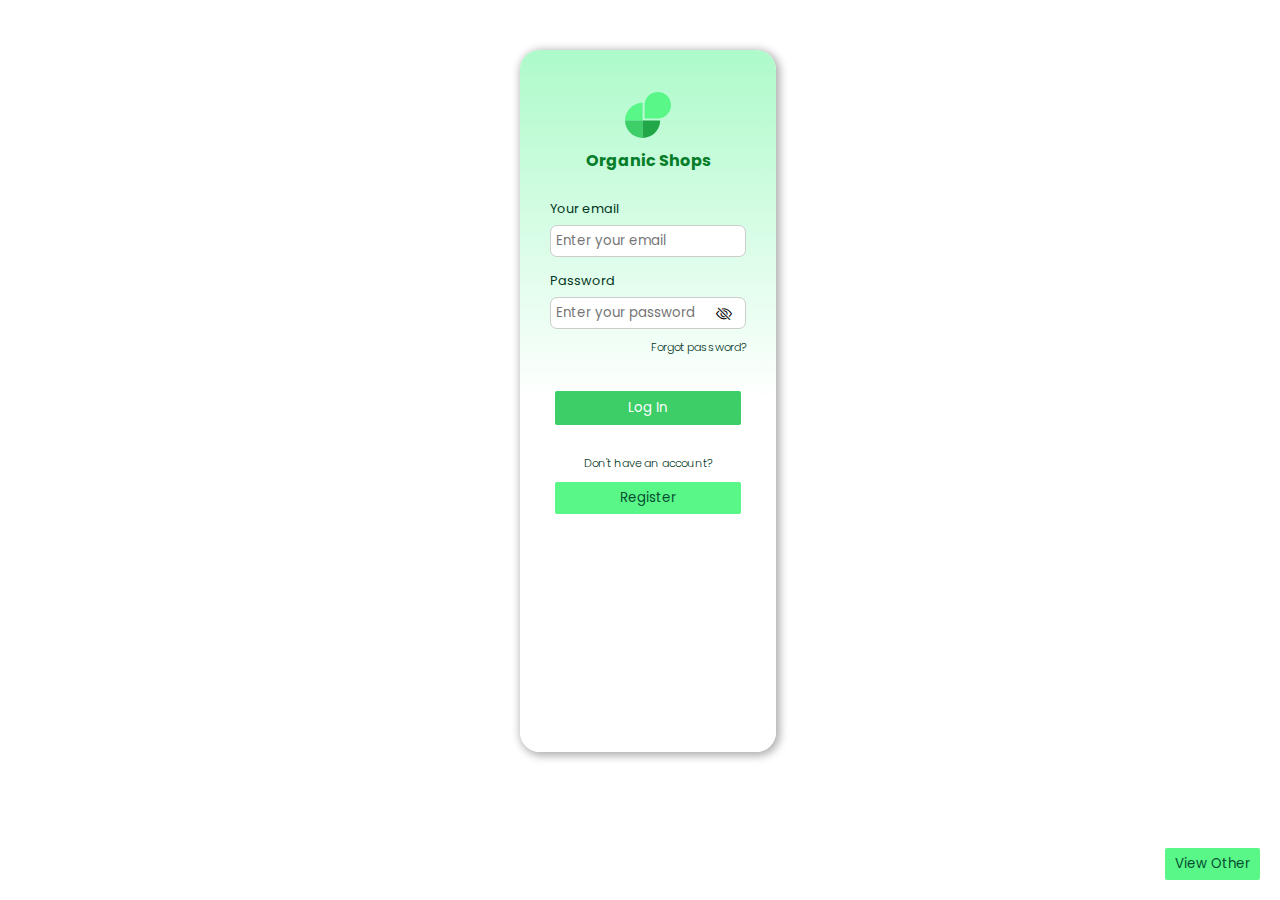
<file: index.html>
<!DOCTYPE html>
<html lang="en">
<head>
    <meta charset="UTF-8">
    <meta http-equiv="X-UA-Compatible" content="IE=edge">
    <meta name="viewport" content="width=device-width, initial-scale=1.0">
    <title>Log In</title>
    <link rel="stylesheet" href="style-index.css">
</head>
<body>
    <div class="container">
        <div class="brand-info">
            <img  class="brand-logo" src="logoipsum-logo-13.svg" alt="logo">
            <h4 class="brand-name">Organic Shops</h4>
        </div>

        <form action="">
            <div>
                <label for="email">Your email</label>
                <input type="email" name="email" id="email" autofocus required placeholder="Enter your email">
            </div>

            <div>
                <label for="password">Password</label>
                <input type="password" name="password" id="password" autofocus required placeholder="Enter your password">
                <i class="bi bi-eye-slash" id="togglePassword"></i>
            </div>
            <div class="fpw">
                <span>Forgot password?</span>
            </div>
        </form>

        <br> <br>

        <div class="buttons">
            <button class="btn-1" type="submit">Log In</button>
            <br>
            <span class="dha">Don't have an account?</span>
            <br>
            <button class="btn-2">Register</button>
        </div>
    </div>

    <button class="other"><a href="main.html">View Other</a></button>
    <!-- changeText(){
        setInterval(() => {
            var text = ["Welcome to Orsul", "The bedrock of exchanging Quality Service for value", "Tired of having to fix an item more than once?", "Are you tired of having to repair an item multiple times without getting it properly fixed?", "Are looking for Quality Items, Tools, Materials, and Equipments from verified Sellers?"];
            var counter = 0;
            let element = document.getElementById("changeText");
            element.innerHTML = text[counter];
            counter++;
            if (counter > text.length){
            this.counter = 0;
            };
        }, 2000);   
    } 
    .main-text{
    font-size: 2rem;
    -webkit-text-fill-color: transparent;
    background: -webkit-linear-gradient(-60deg, #FFF, #EDA601);
    -webkit-background-clip: text;
    background-clip: text;
}
-->
<script>
    togglePassword.addEventListener('click', function(e){
        const togglePassword = document.querySelector('#togglePassword');
        const password = document.querySelector('#password');
        const type = password.getAttribute('type') === 'password' ? 'text' : 'password';
        password.setAttribute('type', type);
        this.classList.toggle('bi-eye');
    });
</script>
</body>
</html>
</file>
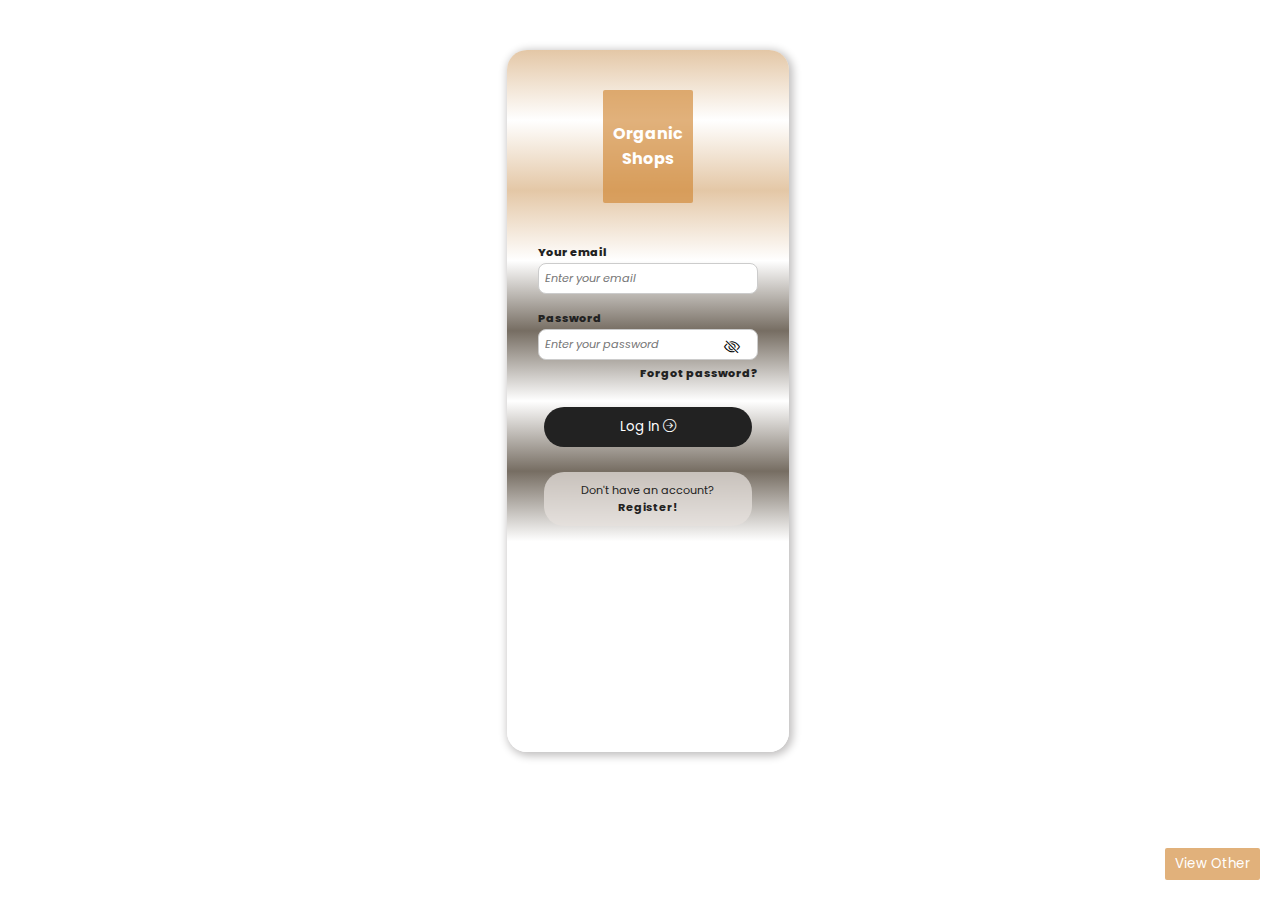
<file: main.html>
<!DOCTYPE html>
<html lang="en">
<head>
    <meta charset="UTF-8">
    <meta http-equiv="X-UA-Compatible" content="IE=edge">
    <meta name="viewport" content="width=device-width, initial-scale=1.0">
    <title>Log In</title>
    <link rel="stylesheet" href="style-main.css">
</head>
<body>
    <div class="container">
        <div class="brand-info">
            <div class="brand-logo">
                <h4>Organic <br> Shops</h4>
            </div>
        </div>

        <form action="">
            <div>
                <label for="email">Your email</label>
                <input type="email" name="email" id="email" autofocus required placeholder="Enter your email">
            </div>

            <div>
                <label for="password">Password</label>
                <input type="password" name="password" id="password" autofocus required placeholder="Enter your password">
                <i class="bi bi-eye-slash" id="togglePassword"></i>
            </div>
            <div class="fpw">
                <span>Forgot password?</span>
            </div>
        </form>

        <br>

        <div class="buttons">
            <button class="btn-1" type="submit">Log In <i class="bi bi-arrow-right-circle"></i></button>
            <br>
            <button class="btn-2">Don't have an account? <b>Register!</b></button>
        </div>
        
    </div>

    <button class="other"><a href="index.html">View Other</a></button>

    <script>
        togglePassword.addEventListener('click', function(e){
            const togglePassword = document.querySelector('#togglePassword');
            const password = document.querySelector('#password');
            const type = password.getAttribute('type') === 'password' ? 'text' : 'password';
            password.setAttribute('type', type);
            this.classList.toggle('bi-eye');
        });
    </script>
</body>
</html>
</file>
<file: style-index.css>
@import url('https://fonts.googleapis.com/css2?family=Poppins&display=swap');
@import url("https://cdn.jsdelivr.net/npm/bootstrap-icons@1.6.1/font/bootstrap-icons.css");

*{
    box-sizing: border-box;
    font-family: 'Poppins', sans-serif;
}

body{
    width: 100vw;
    height: 100%;
}

div.container{
    width: 20%;
    margin: auto;
    padding: 25px;
    height: 78vh;
    margin-top: 50px;
    background-image: linear-gradient( #adfaca, #fff, #fff);
    border-radius: 20px;
    box-shadow: 2px 2px 8px 2px rgb(177, 176, 176);
}

.brand-info{
    text-align: center;
}

.brand-logo{
    width: 50px;
    height: 50px;
    margin-top: 15px;
    margin-bottom: -20px;
}

.brand-name{
    color: #067d29;
    font-weight:700;
}

form{
    width: 95%;
    margin: auto;
    margin-top: 10px;
    display: flex;
    flex-direction: column;
    justify-content: space-between;
    align-items: center;
}

label{
    color: #043623;
    font-size: 0.8rem;
}

span{
    color: #043623;
    font-size: 0.7rem;
    margin-bottom: -15px;
    font-weight:300;
}

input{
    width: 100%;
    padding: 5px;
    margin: 5px auto 10px;
    border: 1px solid #ccc;
    border-radius: 7px;
    outline: none;
    color: #064d31;
}

.fpw{
    width: 100%;
    display: flex;
    justify-content: flex-end;
    align-items: flex-end;
    text-align: right;
}

.fpw:hover{
    text-decoration: underline;
    cursor: pointer;
}

.buttons{
    display: flex;
    flex-direction: column;
    justify-content: space-between;
    align-items: center;
}

.btn-1{
    width: 90%;
    padding: 7px 12px;
    outline: none;
    border: none;
    border-radius: 2px;
    color: #fff;
    background-color: #3dce68;
    margin-bottom: 5px;
}

.btn-1:hover{
    background: #36bb5e;
}

.btn-2{
    width: 90%;
    padding: 6px 10px;
    outline: none;
    border: none;
    border-radius: 2px;
    color: #064d31;
    background-color: #58f787 ;
}

.btn-2:hover{
    background: #36f870;
}

.bi-eye, .bi-eye-slash{
    padding: 10px;
    position: absolute;
    z-index: 15;
    font-weight: 700;
    margin-left: -40px;
    cursor: pointer;
}

.other{
    position: absolute;
    bottom: 20px;
    right: 20px;
    padding: 6px 10px;
    outline: none;
    border: none;
    border-radius: 2px;
    color: #064d31;
    background-color: #58f787 
}

.other a{
    text-decoration: none;
    color: #064d31;
}

.other:hover{
    background: #36f870;

}

@media (max-width: 768px){
    div.container{
        width: 80%;
        margin: 70px auto;
        height: 100%;
    }
}

@media (min-width: 769px) and (max-width: 1024px){
    div.container{
        width: 50%;
        margin: 70px auto;
        padding: 30px 15px;
        height: 100%;
    }
}
</file>
<file: style-main.css>
@import url('https://fonts.googleapis.com/css2?family=Poppins&display=swap');
@import url("https://cdn.jsdelivr.net/npm/bootstrap-icons@1.6.1/font/bootstrap-icons.css");

*{
    box-sizing: border-box;
    font-family: 'Poppins', sans-serif;
}

body{
    width: 100vw;
    height: 100%;
}

div.container{
    width: 22%;
    margin: auto;
    padding: 25px;
    height: 78vh;
    margin-top: 50px;
    background-image: linear-gradient(rgba(212, 167, 115, 0.637),#fff, rgba(212, 167, 115, 0.637), #fff, #291b0aa3, #fff, #291b0aa3, #fff, #fff, #fff, #fff);
    border-radius: 20px;
    box-shadow: 2px 2px 8px 2px rgb(194, 192, 192);
}

.brand-info{
    display: flex;
    justify-content: center;
    align-content: center;
    margin-bottom: 20px;
}

.brand-logo{
    /* width: 50px;
    height: 50px; */
    padding: 10px;
    margin: 15px auto;
    text-align: center;
    color: #fff;
    background: rgba(207, 133, 48, 0.637);
    border-radius: 2px;
}

form{
    width: 95%;
    margin: auto;
    margin-top: 10px;
    display: flex;
    flex-direction: column;
    justify-content: space-between;
    align-items: center;
}

label,span{
    color: #222;
    font-weight: 800;
    font-size: 0.7rem;
}

span{
    margin-top: -5px;
}

input{
    width: 100%;
    padding: 6px;
    margin: 0px auto 10px;
    border: 1px solid #ccc;
    border-radius: 8px;
    outline: none;
    color: #222;
    font-style: italic;
    font-size: 0.7rem;
}

.fpw{
    width: 100%;
    display: flex;
    justify-content: flex-end;
    align-items: flex-end;
    text-align: right;
}

.fpw:hover{
    text-decoration: underline;
    cursor: pointer;
}

.buttons{
    display: flex;
    flex-direction: column;
    justify-content: space-between;
    align-items: center;
}

.btn-1{
    width: 90%;
    padding: 10px 12px;
    outline: none;
    border: none;
    border-radius: 20px;
    color: #fff;
    background-color: #222;
}

.btn-1:hover{
    color: #222;
    background: #fff;
    border: 1px solid #222;
}

.btn-2{
    width: 90%;
    padding: 10px 12px;
    outline: none;
    border: none;
    border-radius: 20px;
    color: #222;
    background-color: rgba(230, 225, 220, 0.726);
    font-size: 0.7rem;
}

.btn-2:hover{
    background: #222;
    color: #fff;
}

.bi-eye, .bi-eye-slash{
    padding: 6px;
    position: absolute;
    z-index: 15;
    font-weight: 500;
    margin-left: -40px;
    cursor: pointer;
}

.other{
    position: absolute;
    bottom: 20px;
    right: 20px;
    padding: 6px 10px;
    outline: none;
    border: none;
    border-radius: 2px;
    color: #fff;
    background-color: #cf8530a2; 
}

.other a{
    text-decoration: none;
    color: #fff;
}

@media (max-width: 768px){
    div.container{
        width: 80%;
        margin: 70px auto;
        height: 100%;
    }
}

@media (min-width: 769px) and (max-width: 1024px){
    div.container{
        width: 50%;
        margin: 70px auto;
        padding: 30px 15px;
        height: 100%;
    }
}
</file>
